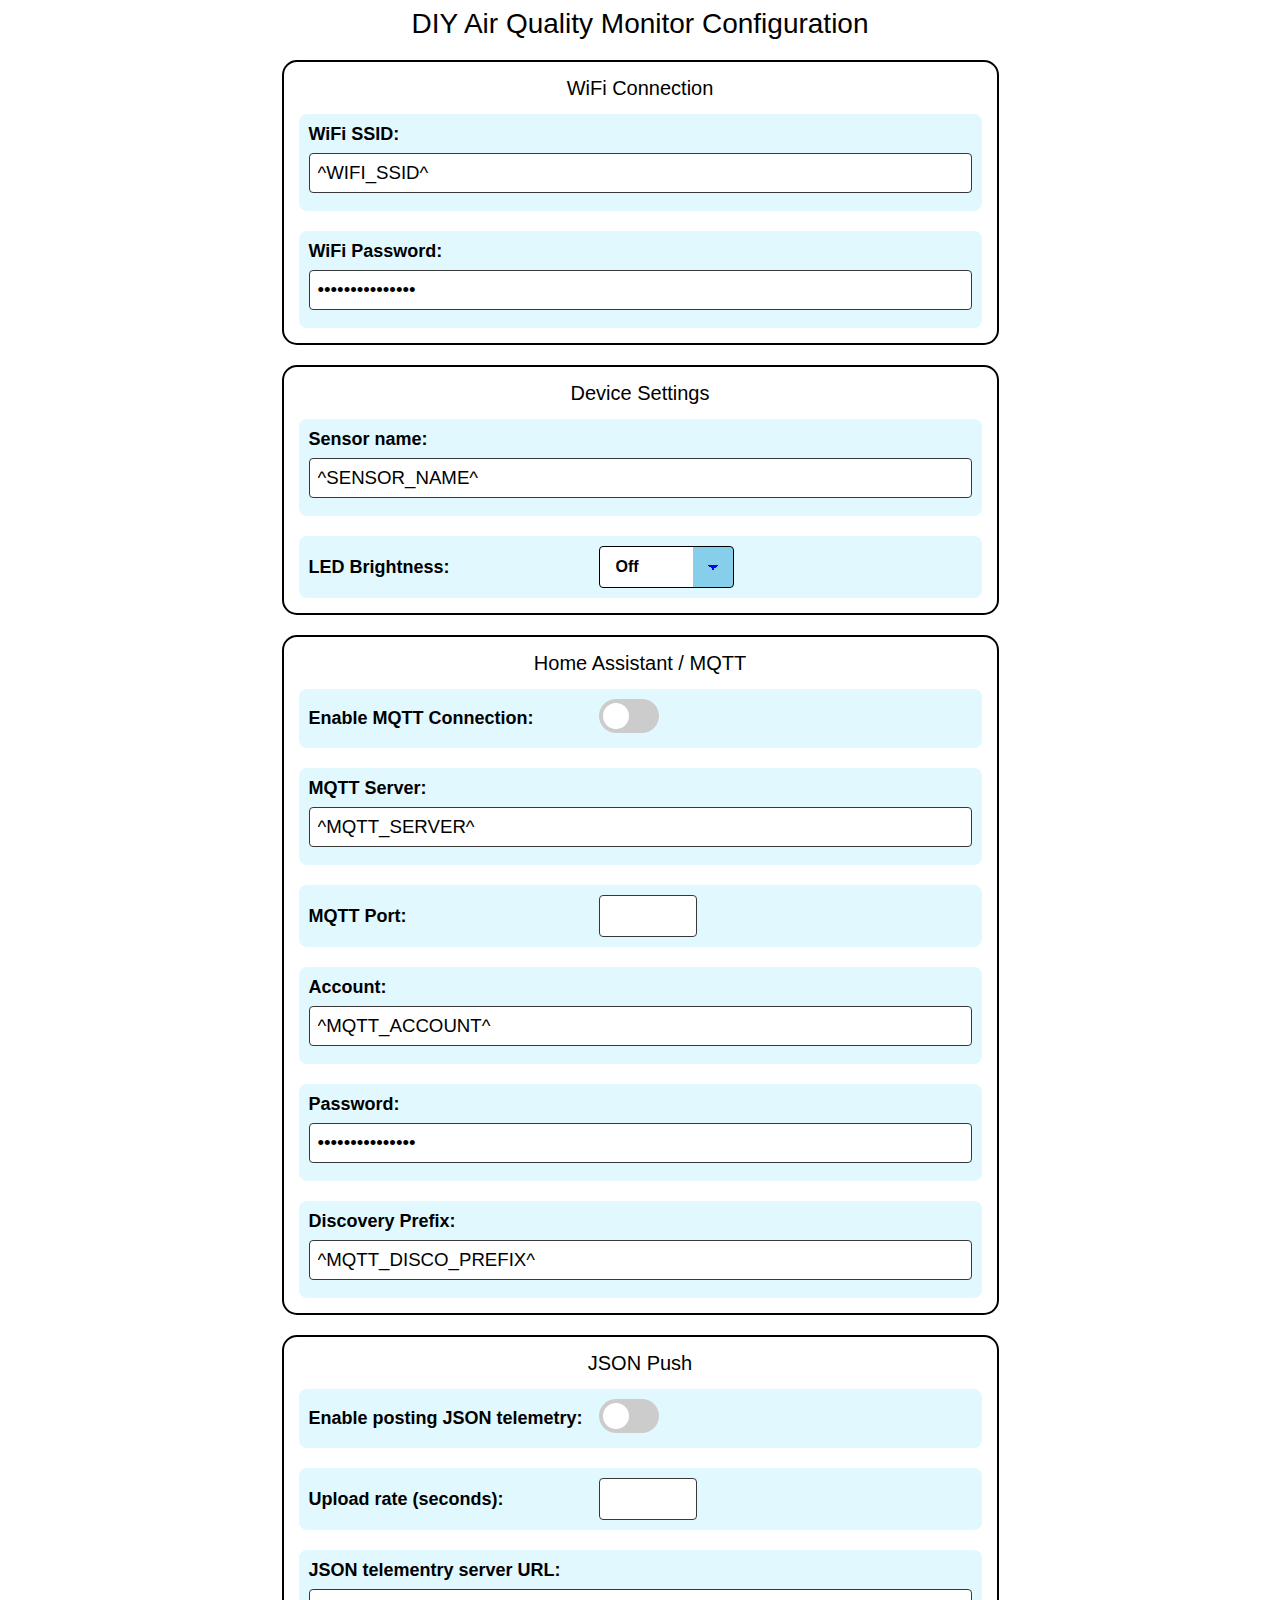
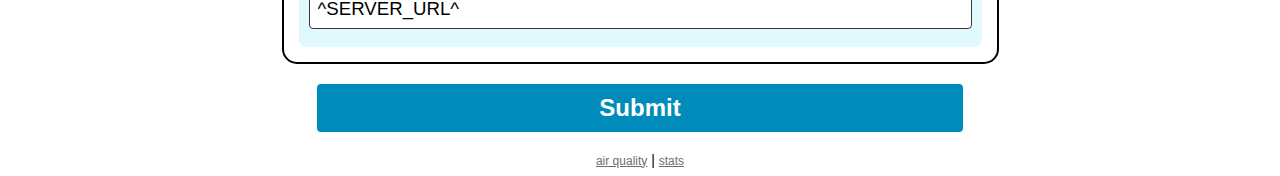
<file: data/config.html>
<!DOCTYPE html>
<html>
  <head>
    <title>DIY Air Quality Monitor - Configuration</title>
    <meta name="viewport" content="width=device-width, initial-scale=1">
    <link rel="stylesheet" href="diyaqi.css">
  </head>
  <body>
    <div id="content" class="content">
      <div class="title">DIY Air Quality Monitor Configuration</div>
        <form action="/update" method="get" class="config-form">

          <div class="config-frame">
            <div class="section-title">WiFi Connection</div>
            <div class="form-item">
              WiFi SSID: </br>
              <input type="text" name="wifi-ssid" maxlength=32 value="^WIFI_SSID^">
            </div>
            <div class="form-item" style="margin-bottom: 0px;">
              WiFi Password:</br>
              <input type="password" name="wifi-password" maxlength=64 value="^WIFI_PASSWORD^">
            </div>
          </div>

          <div class="config-frame">
            <div class="section-title">Device Settings</div>
            <div class="form-item">
              Sensor name:</br>
              <input type="text" name="sensor-name" value="^SENSOR_NAME^">
            </div>
            <div class="form-item" style="margin-bottom: 0px;">
              <div class="flex-row">
                <div class="item-label">LED Brightness: </div>
                <select id="led-brightness" name="led-brightness">
                  <option value="0" ^LED_OFF^>Off</option>
                  <option value="1" ^LED_LOW^>Low</option>
                  <option value="2" ^LED_MED^>Medium</option>
                  <option value="3" ^LED_HI^>High</option>
                </select>
              </div>
            </div>
          </div>

          <div class="config-frame">
            <div class="section-title">Home Assistant / MQTT</div>
            <div class="form-item">
              <div class="flex-row">
                <div class="item-label">Enable MQTT Connection: </div>
                <div class="input-box">
                  <label class="switch" for="checkbox-enable-mqtt">
                    <input type="checkbox" id="checkbox-enable-mqtt" name="enable-mqtt" ^MQTT_CHECKED^>
                    <div class="slider round"></div>
                  </label>
                </div>
              </div>
            </div>
            <div class="form-item">
              MQTT Server: </br>
              <input type="text" name="mqtt-server" maxlength=128 value="^MQTT_SERVER^">
            </div>
            <div class="form-item">
              <div class="flex-row">
                <div class="item-label">MQTT Port: </div>
                <div class="input-box">
                  <input type="number" inputmode="numeric" pattern="[0-9]*" step="1" max="65535" min="1" value="^MQTT_PORT^" id="mqtt-port" name="mqtt-port">
                </div>
              </div>
            </div>
            <div class="form-item">
              Account: </br>
              <input type="text" name="mqtt-account" maxlength=32 value="^MQTT_ACCOUNT^">
            </div>
            <div class="form-item">
              Password: </br>
              <input type="password" name="mqtt-password" maxlength=32 value="^MQTT_PASSWORD^">
            </div>
            <div class="form-item" style="margin-bottom: 0px;">
              Discovery Prefix: </br>
              <input type="text" name="mqtt-discovery-prefix" maxlength=32 value="^MQTT_DISCO_PREFIX^">
            </div>
          </div>

          <div class="config-frame">
            <div class="section-title">JSON Push</div>
            <div class="form-item">
              <div class="flex-row">
                <div class="item-label">Enable posting JSON telemetry: </div>
                <div class="input-box">
                  <label class="switch" for="checkbox-enable-json">
                    <input type="checkbox" id="checkbox-enable-json" name="enable-json" ^ENABLE_CHECKED^>
                    <div class="slider round"></div>
                  </label>
                </div>
              </div>
            </div>
            <div class="form-item">
              <div class="flex-row">
                <div class="item-label">Upload rate (seconds): </div>
                <div class="input-box">
                  <input type="number" inputmode="numeric" pattern="[0-9]*" step="5" max="3600" min="5" value="^UPLOADRATE^" id="upload-rate" name="upload-rate">
                </div>
              </div>
            </div>
            <div class="form-item" style="margin-bottom: 0px;">
              JSON telementry server URL: </br>
              <input type="text" name="server-url" value="^SERVER_URL^">
            </div>
          </div>



          <div class="submit-button"><input type="submit" value="Submit"></div>
        </form>
      </div>
      <div class="navigation">
        <span class="nav_item"><a href="index.html">air quality</a></span> | <span class="nav_item"><a href="stats.html">stats</a></span>
      </div>
    </div>
  </body>
</html>
</file>
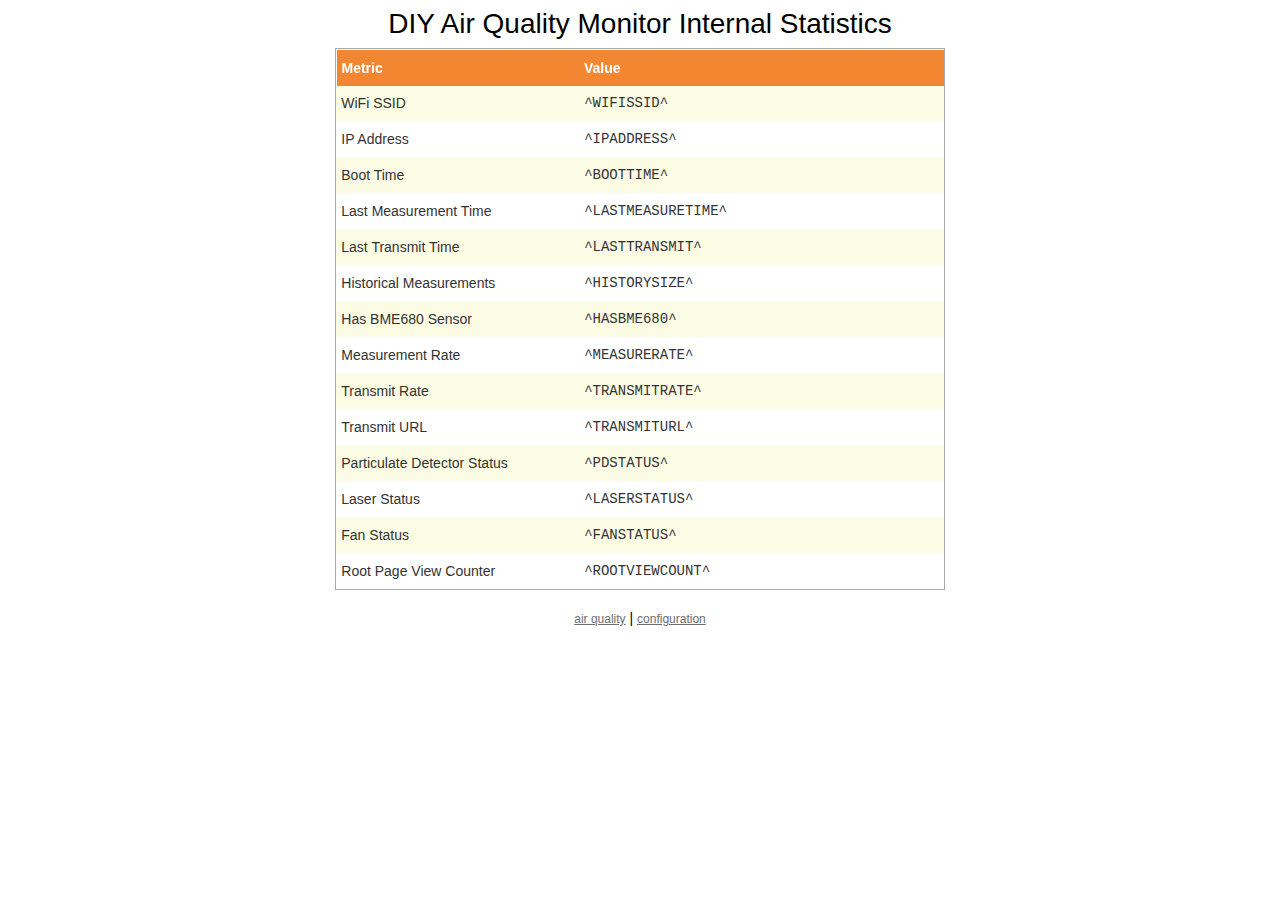
<file: data/stats.html>
<!DOCTYPE html>
<html>

  <head>
    <title>DIY Air Quality Monitor - Internal Statistics</title>
    <meta name="viewport" content="width=device-width, initial-scale=1">
    <link rel="stylesheet" href="diyaqi.css">
  </head>

  <body>
    <div class="content">
      <div class="title">DIY Air Quality Monitor Internal Statistics</div>
      <style type="text/css">
        .tg  {border-collapse:collapse;border-color:#aaa;border-spacing:0;border-style:solid;border-width:1px;margin-top: 8px;}
        .tg td{background-color:#fff;border-color:#aaa;border-style:solid;border-width:0px;color:#333;
        font-family:Arial, sans-serif;font-size:14px;overflow:hidden;padding:10px 5px;word-break:normal;}
        .tg th{background-color:#f38630;border-color:#aaa;border-style:solid;border-width:0px;color:#fff;
        font-family:Arial, sans-serif;font-size:14px;font-weight:normal;overflow:hidden;padding:10px 5px;word-break:normal;}
        .tg .tg-zcrs{background-color:#FCFBE3;border-color:inherit;font-family:"Courier New", Courier, monospace !important;;
        text-align:left;vertical-align:top}
        .tg .tg-7d57{background-color:#FCFBE3;border-color:inherit;text-align:left;vertical-align:top}
        .tg .tg-qzul{background-color:#FCFBE3;font-family:"Courier New", Courier, monospace !important;;text-align:left;vertical-align:top}
        .tg .tg-juju{font-family:"Courier New", Courier, monospace !important;;text-align:left;vertical-align:top}
        .tg .tg-dncm{border-color:inherit;font-weight:bold;position:-webkit-sticky;position:sticky;text-align:left;top:-1px;
        vertical-align:top;will-change:transform}
        .tg .tg-0pky{border-color:inherit;text-align:left;vertical-align:top}
        .tg .tg-9gth{border-color:inherit;font-family:"Courier New", Courier, monospace !important;;text-align:left;vertical-align:top}
        .tg .tg-0lax{text-align:left;vertical-align:top}
        .tg .tg-dg7a{background-color:#FCFBE3;text-align:left;vertical-align:top;}
      </style>
      <center>
      <table class="tg" width="85%">
        <thead>
          <tr>
            <th class="tg-dncm" width="40%">Metric</th>
            <th class="tg-dncm">Value</th>
          </tr>
        </thead>
        <tbody>
          <tr>
            <td class="tg-dg7a">WiFi SSID</td>
            <td class="tg-qzul">^WIFISSID^</td>
          </tr>
          <tr>
            <td class="tg-0lax">IP Address</td>
            <td class="tg-juju">^IPADDRESS^</td>
          </tr>
          <tr>
            <td class="tg-dg7a">Boot Time</td>
            <td class="tg-qzul">^BOOTTIME^</td>
          </tr>
          <tr>
            <td class="tg-0lax">Last Measurement Time</td>
            <td class="tg-juju">^LASTMEASURETIME^</td>
          </tr>
          <tr>
            <td class="tg-dg7a">Last Transmit Time</td>
            <td class="tg-qzul">^LASTTRANSMIT^</td>
          </tr>
          <tr>
            <td class="tg-0lax">Historical Measurements</td>
            <td class="tg-juju">^HISTORYSIZE^</td>
          </tr>
          <tr>
            <td class="tg-dg7a">Has BME680 Sensor</td>
            <td class="tg-qzul">^HASBME680^</td>
          </tr>
          <tr>
            <td class="tg-0lax">Measurement Rate</td>
            <td class="tg-juju">^MEASURERATE^</td>
          </tr>
          <tr>
            <td class="tg-dg7a">Transmit Rate</td>
            <td class="tg-qzul">^TRANSMITRATE^</td>
          </tr>
          <tr>
            <td class="tg-0lax">Transmit URL</td>
            <td class="tg-juju">^TRANSMITURL^</td>
          </tr>
          <tr>
            <td class="tg-dg7a">Particulate Detector Status</td>
            <td class="tg-qzul">^PDSTATUS^</td>
          </tr>
          <tr>
            <td class="tg-0lax">Laser Status</td>
            <td class="tg-juju">^LASERSTATUS^</td>
          </tr>
          <tr>
            <td class="tg-dg7a">Fan Status</td>
            <td class="tg-qzul">^FANSTATUS^</td>
          </tr>
          <tr>
            <td class="tg-0lax">Root Page View Counter</td>
            <td class="tg-juju">^ROOTVIEWCOUNT^</td>
          </tr>
        </tbody>
    </table>
    </center>
    <div class="navigation">
      <span class="nav_item"><a href="index.html">air quality</a></span> | <span class="nav_item"><a href="config.html">configuration</a></span></span>
    </div>
  </body>
</html>
</file>
<file: data/diyaqi.css>
@import url('https://fonts.googleapis.com/css2?family=Bowlby+One+SC&display=swap');


.content {
  max-width: 717px;
  min-width: 375px;
  margin: auto;
}

.title {
  font-family: "Arial Black", Gadget, sans-serif;
  text-align: center;
  font-size: 28px;
}

/* Style the tab */
.avg_tab {
  overflow: hidden;
  border: 1px solid #ccc;
  background-color: #f1f1f1;
  justify-content: center;
  display: flex;
}

/* Style the buttons inside the tab */
.avg_tab button {
  background-color: inherit;
  display: inline-block;
  border: none;
  outline: none;
  cursor: pointer;
  padding-top: 10px;
  padding-bottom: 10px;
  padding-left: 8px;
  padding-right: 8px;
  width: 24%;
  transition: 0.3s;
  font-size: calc(12px + (18 - 12) * ((max(min(100vw, 717px), 375px) - 375px) / (717 - 375)));
  font-family: Arial, Helvetica, sans-serif;
  font-weight: normal;
}

/* Change background color of buttons on hover */
.avg_tab button:hover {
  background-color: #ddd;
  font-weight: bold;
}

/* Create an active/current tablink class */
.avg_tab button.active {
  background-color: #ccc;
  font-weight: bold;
}

.aqi-display {
  text-align: center;
}

.loading {
  background-color: grey;
  color: white;
}

.aqi-green {
  background-color: #82E0AA;
  color: black;
}

.aqi-yellow {
  background-color: #FCF3CF;
  color: black;
}

.aqi-orange {
  background-color: #F8C471;
  color: black;
}

.aqi-red {
  background-color: #F5B7B1;
  -webkit-text-fill-color: #F0F0F0;
  -webkit-text-stroke-width: 1px;
  -webkit-text-stroke-color: black;
}

.aqi-purple {
  background-color: #8E44AD;
  -webkit-text-fill-color: #F0F0F0;
  -webkit-text-stroke-width: 1px;
  -webkit-text-stroke-color: black;
}

.aqi-maroon {
  background-color: #800000;
  -webkit-text-fill-color: #F0F0F0;
  -webkit-text-stroke-width: 1px;
  -webkit-text-stroke-color: black;
}

.aqi-value {
  font-family: 'Bowlby One SC', sans-serif;
  font-size: calc(100px + (160 - 100) * ((max(min(100vw, 717px), 375px) - 375px) / (717 - 375)));
  font-weight: 150;
  text-transform: none;
  font-style: normal;
  text-decoration: none;
  line-height: 1em;
  letter-spacing: 0px;
  margin-top: 24px;
  padding-top: 16px;
  padding-bottom: 12px;
}

.sensor-name {
  font-family: Arial, Helvetica, sans-serif;
  font-size: 14px;
  font-weight: 100;
  color: rgba(110, 110, 110, 1);
  text-transform: none;
  font-style: normal;
  text-decoration: none;
  line-height: 1em;
  letter-spacing: 0px;
  text-align: center;
  padding-top: 8px;
}

.environment {
  width: 100%;
  text-align: center;
}

.environment .value-display {
  width: 23%;
  display: inline-block;
  vertical-align: top;
  border: 1px solid LightGray;
  text-align: center;
  margin-top: 4%;
  margin-left: 1%;
  margin-right: 1%;
  margin-bottom: 2%;
  padding: 8px;
}

.environment .value-display .item-title {
  font-family: "Arial Black", Gadget, sans-serif;
  text-align: center;
  font-size: calc(12px + (16 - 12) * ((max(min(100vw, 717px), 375px) - 375px) / (717 - 375)));
  color: #B8B8B8;
}

.environment .value-display .item-value {
  font-family: 'Bowlby One SC', sans-serif;
  font-size: calc(12px + (26 - 12) * ((max(min(100vw, 717px), 375px) - 375px) / (717 - 375)));
  text-align: center;
}

.environment .value-display .item-units {
  font-family: "Arial Black", Gadget, sans-serif;
  font-size: calc(10px + (22 - 10) * ((max(min(100vw, 717px), 375px) - 375px) / (717 - 375)));
  text-align: center;
}

.navigation {
  margin-top: 20px;
  font-family: Arial, Helvetica, sans-serif;
  font-weight: normal;
  font-size: 14px;
  text-align: center;
}

.navigation .nav_item {
  font-family: "Arial Black", Gadget, sans-serif;
  font-size: 12px;
}

.navigation .nav_item a {
  color: rgba(110, 110, 110, 1);
}

/* CSS specific to configurtion page */

.config-frame {
  margin: 20px 0;
  padding: 15px;
  border-radius: 15px;
  border: 2px solid black;
  box-sizing:border-box;
}

.config-frame .section-title {
  font-family: "Arial Black", Gadget, sans-serif;
  text-align: center;
  font-size: 20px;
  margin-bottom: 14px;
}
.config-frame .form-item {
  border-radius: 8px;
  margin-bottom: 20px;
  padding: 10px;
  font-family: Arial, Helvetica, sans-serif;
  font-size: 18px;
  font-weight: bold;
  background-color: #e1f8ff;
}

.config-frame .form-item .flex-row {
  display: flex;
  flex-direction: row;
  align-items: center;
}

.config-frame .form-item .item-label {
  width: 290px;
  vertical-align: middle;
}

.config-frame .form-item .input-box {
  width: 50%;
}

.config-frame .form-item input[type=text], input[type=password] {
  width: 100%;
  margin: 8px 0;
  box-sizing: border-box;
  padding: 8px;
  font-size: 14pt;
  font-weight: normal;
  border: 1px solid #383838;
  border-radius: 4px;
}

.submit-button {
  text-align: center;

}

.submit-button input[type=submit] {
	width: 90%;
	padding-top: 8px;
	padding-bottom: 8px;
	font-family: Verdana, Geneva, sans-serif;
	font-size: 24px;
	font-weight: bold;
	text-align: center;
	line-height: 1.15;
	margin: 0;
	border: 2px solid #008CBA;
	border-radius: 4px;
	background-color: #008CBA;
	color: white;
}

.config-frame .submit-button input[type=submit]:hover {
	background-color: white;
	color: black;
}

.config-frame input[type=number] {
  width: 80px;
  height: 24px;
  padding: 8px;
  font-size: 14pt;
  border: 1px solid #383838;
  border-radius: 4px;
  z-index: 1;
}


.config-frame select {

  /* styling */
  background-color: white;
  border: thin solid blue;
  border-radius: 4px;
  display: inline-block;
  font: inherit;
  font-size: 12pt;
  line-height: 1.5em;
  padding: 0.5em 3.5em 0.5em 1em;

  /* reset */

  margin: 0;
  -webkit-box-sizing: border-box;
  -moz-box-sizing: border-box;
  box-sizing: border-box;
  -webkit-appearance: none;
  -moz-appearance: none;
}

.config-frame select {
  background-image:
    linear-gradient(45deg, transparent 50%, blue 50%),
    linear-gradient(135deg, blue 50%, transparent 50%),
    linear-gradient(to right, skyblue, skyblue);
  background-position:
    calc(100% - 20px) calc(1em + 2px),
    calc(100% - 15px) calc(1em + 2px),
    100% 0;
  background-size:
    5px 5px,
    5px 5px,
    2.5em 2.5em;
  background-repeat: no-repeat;
  border-color: black;
}

.config-frame select:focus {
  background-image:
    linear-gradient(45deg, white 50%, transparent 50%),
    linear-gradient(135deg, transparent 50%, white 50%),
    linear-gradient(to right, gray, gray);
  background-position:
    calc(100% - 15px) 1em,
    calc(100% - 20px) 1em,
    100% 0;
  background-size:
    5px 5px,
    5px 5px,
    2.5em 2.5em;
  background-repeat: no-repeat;
  border-color: grey;
  outline: 0;
}


/* custom slider */

.switch {
  display: inline-block;
  height: 34px;
  position: relative;
  width: 60px;
}

.switch input {
  display:none;
}

.slider {
  background-color: #ccc;
  bottom: 0;
  cursor: pointer;
  left: 0;
  position: absolute;
  right: 0;
  top: 0;
  transition: .4s;
}

.slider:before {
  background-color: #fff;
  bottom: 4px;
  content: "";
  height: 26px;
  left: 4px;
  position: absolute;
  transition: .4s;
  width: 26px;
}

input:checked + .slider {
  background-color: #66bb6a;
}

input:checked + .slider:before {
  transform: translateX(26px);
}

.slider.round {
  border-radius: 34px;
}

.slider.round:before {
  border-radius: 50%;
}
</file>
